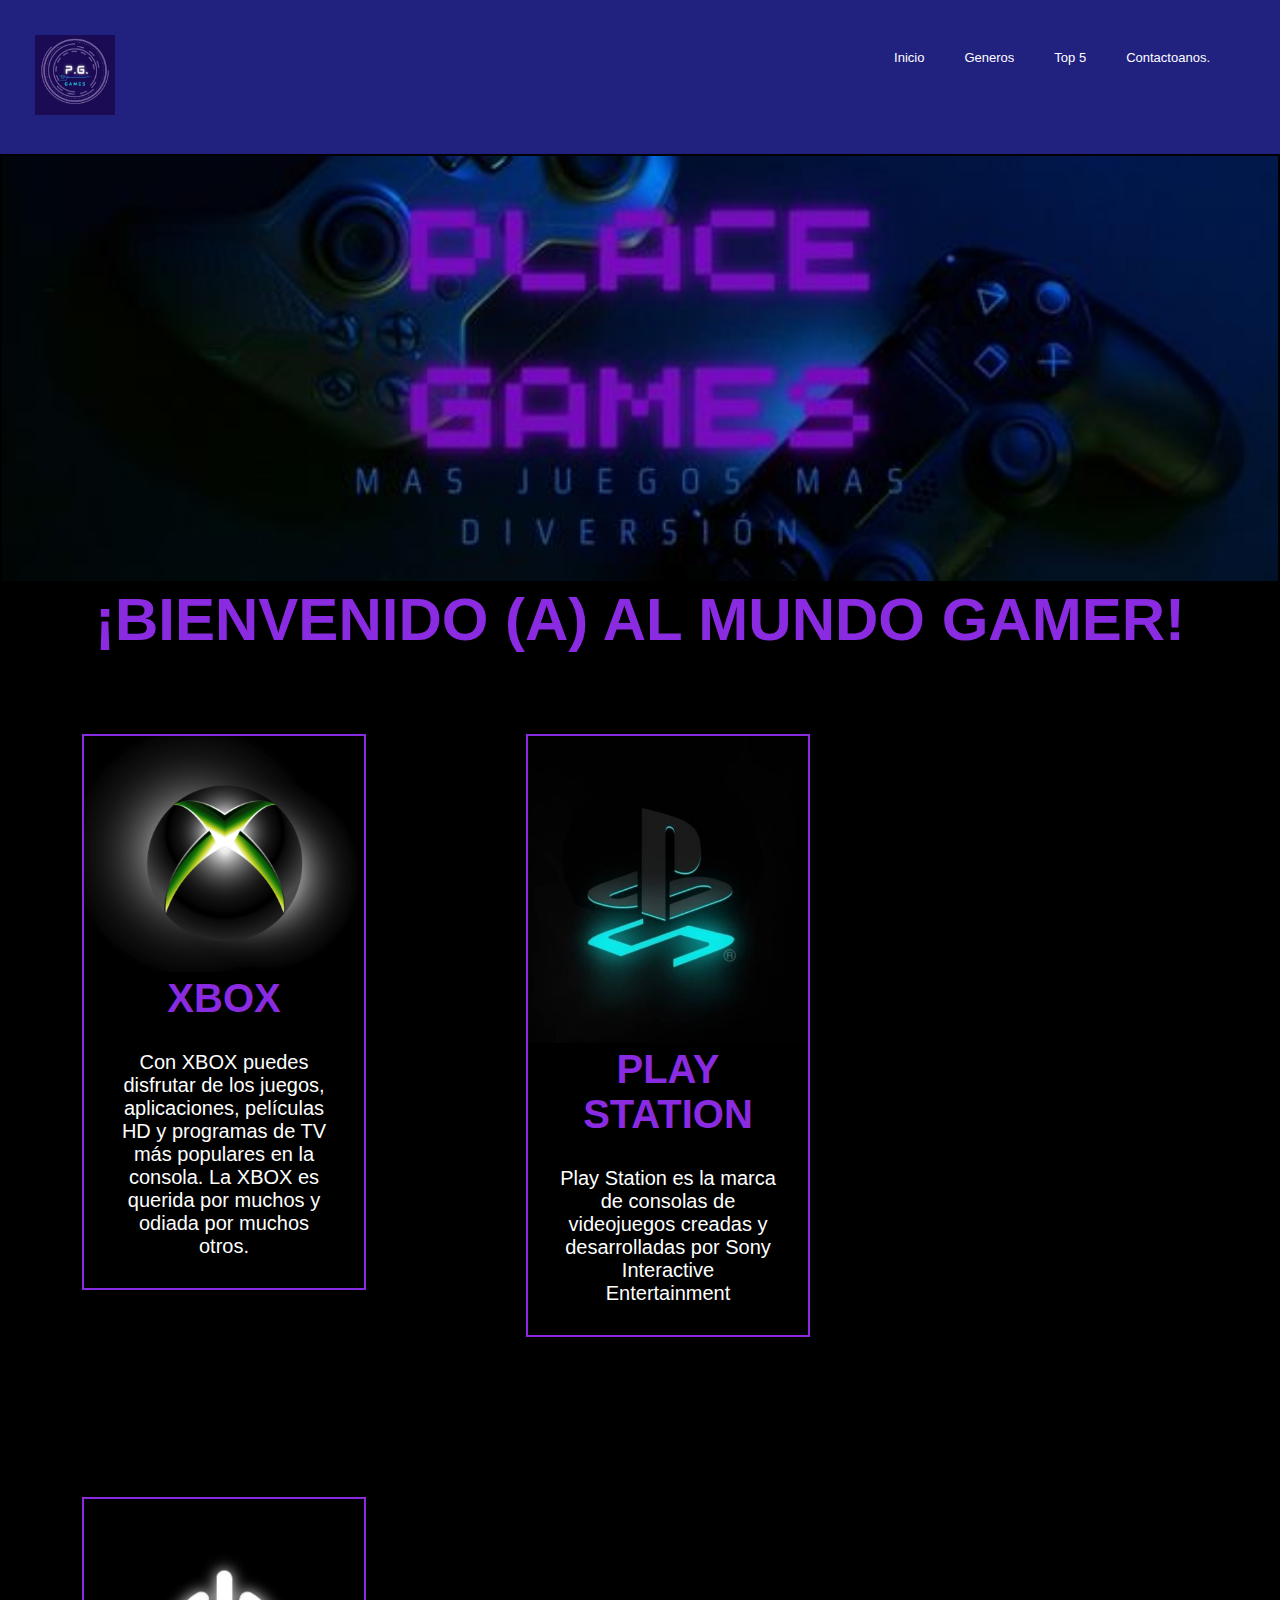
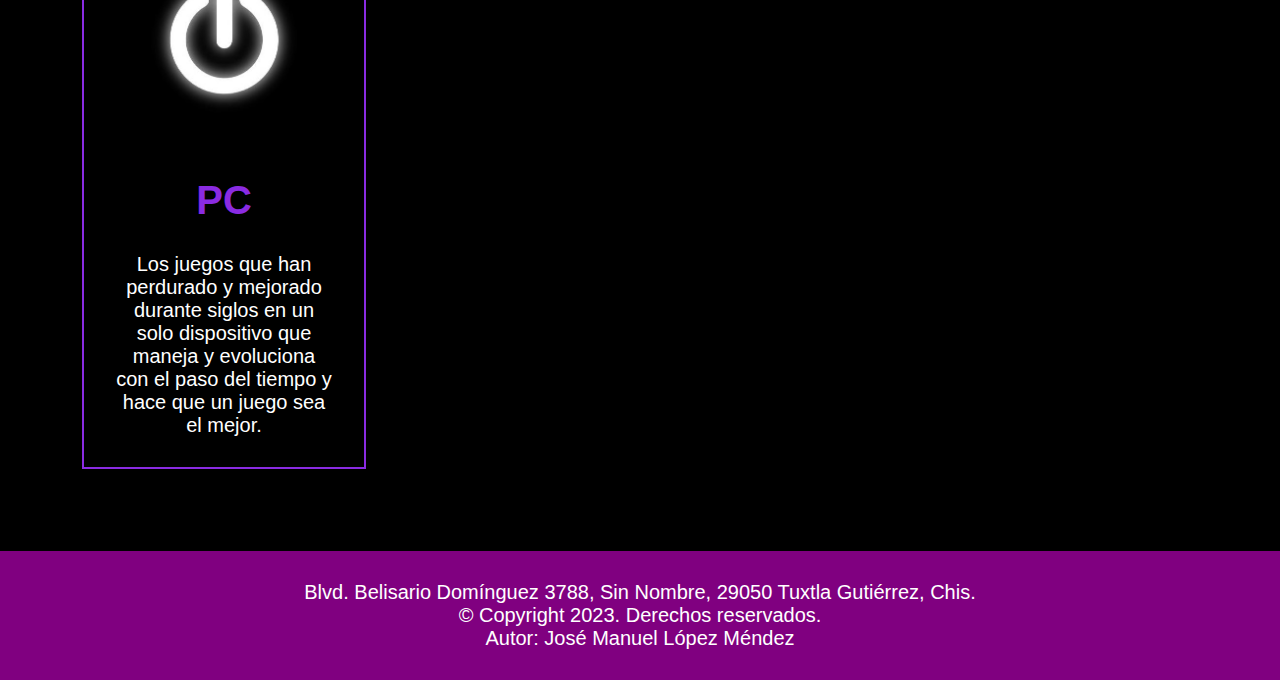
<file: Practica8/index.html>
<!DOCTYPE html>
<html lang="en">
<head>
    <meta charset="UTF-8">
    <meta name="viewport" content="width=device-width, initial-scale=1.0">
    <link rel="stylesheet" href="css/index.css">
    <link rel="icon" href="img/LOGO.jpg">
    <title>Game Place | Inicio</title>
</head>
<body>

    <div class="contenedor">
        <header class="superior">
            <div class="logo">
                <img src="img/LOGO.jpg" alt="" width="20%">
            </div>
            <nav class="menu">
                <ul class="opciones">
                    <li><a href="index.html">Inicio</a></li>
                    <li><a href="tipos.html">Generos</a></li>
                    <li><a href="mejores.html">Top 5</a></li>
                    <li><a href="contactanos.html">Contactoanos.</a></li>
                </ul>
            </nav>
        </header>        
    </div>

<section class="cuerpo">
    <div class="banner">
        <img src="img/BANNER.jpg" alt="" width="100%">
    </div>
    <div class="contenido">
        <h1>¡BIENVENIDO (A) AL MUNDO GAMER!</h1>
        <article class="caja">
            <img src="img/xbox.png" alt="" width="300px">
            <h3 class="subtitulo">
                XBOX
            </h3>
            <p>Con XBOX puedes disfrutar de los juegos, aplicaciones, películas HD y programas de TV más populares en la consola. La XBOX es querida por muchos y odiada por muchos otros.</p>            
        </article>
        <article class="caja">
            <img src="img/ps.jpg" alt="" width="300px">
            <h3 class="subtitulo">
                PLAY STATION
            </h3>
            <p>Play Station es la marca de consolas de videojuegos creadas y desarrolladas por Sony Interactive Entertainment</p>
            
        </article>
        <article class="caja">
            <img src="img/pc.jpg" alt="" width="300px">
            <h3 class="subtitulo">
                PC
            </h3>
            <p>Los juegos que han perdurado y mejorado durante siglos en un solo dispositivo que maneja y evoluciona con el paso del tiempo y hace que un juego sea el mejor.</p>
        </article>
    </div>
</section>

<footer class="piePagina">
    <p>Blvd. Belisario Domínguez 3788, Sin Nombre, 29050 Tuxtla Gutiérrez, Chis. <br>
        &copy; Copyright 2023. Derechos reservados. <br> Autor: José Manuel López Méndez</p>
</footer>

    
</body>
</html>
</file>
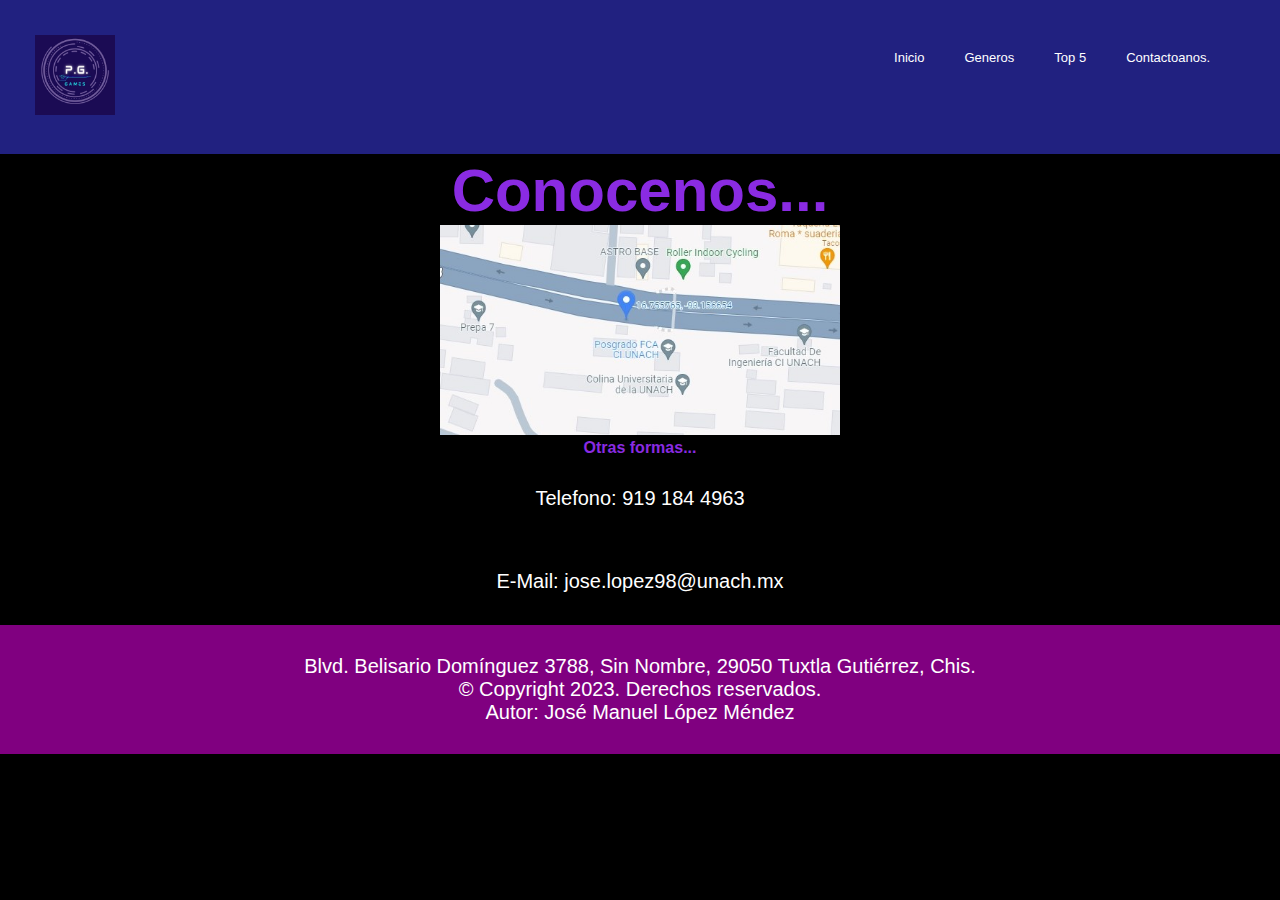
<file: Practica8/contactanos.html>
<!DOCTYPE html>
<html lang="en">
<head>
    <meta charset="UTF-8">
    <meta name="viewport" content="width=device-width, initial-scale=1.0">
    <link rel="stylesheet" href="css/contactanos.css">
    <link rel="icon" href="img/LOGO.jpg">
    <title>Contactanos | PLACE GAMES</title>
</head>
<body>
    <div class="contenedor">
        <header class="superior">
            <div class="logo">
                <img src="img/LOGO.jpg" alt="" width="20%">
            </div>
            <nav class="menu">
                <ul class="opciones">
                    <li><a href="index.html">Inicio</a></li>
                    <li><a href="tipos.html">Generos</a></li>
                    <li><a href="mejores.html">Top 5</a></li>
                    <li><a href="contactanos.html">Contactoanos.</a></li>
                </ul>
            </nav>
        </header>        
    </div>

<section class="cuerpo">
    <h1>Conocenos...</h1>
    <center><img src="img/ubicacion.jpg" alt="" width="400px" class="ubi"></center>
    <h3>Otras formas...</h3>
    <p>Telefono: 919 184 4963</p>
    <p>E-Mail: jose.lopez98@unach.mx</p>
</section>

<footer class="piePagina">
    <p>Blvd. Belisario Domínguez 3788, Sin Nombre, 29050 Tuxtla Gutiérrez, Chis. <br>
        &copy; Copyright 2023. Derechos reservados. <br> Autor: José Manuel López Méndez</p>
</footer>
    
</body>
</html>
</file>
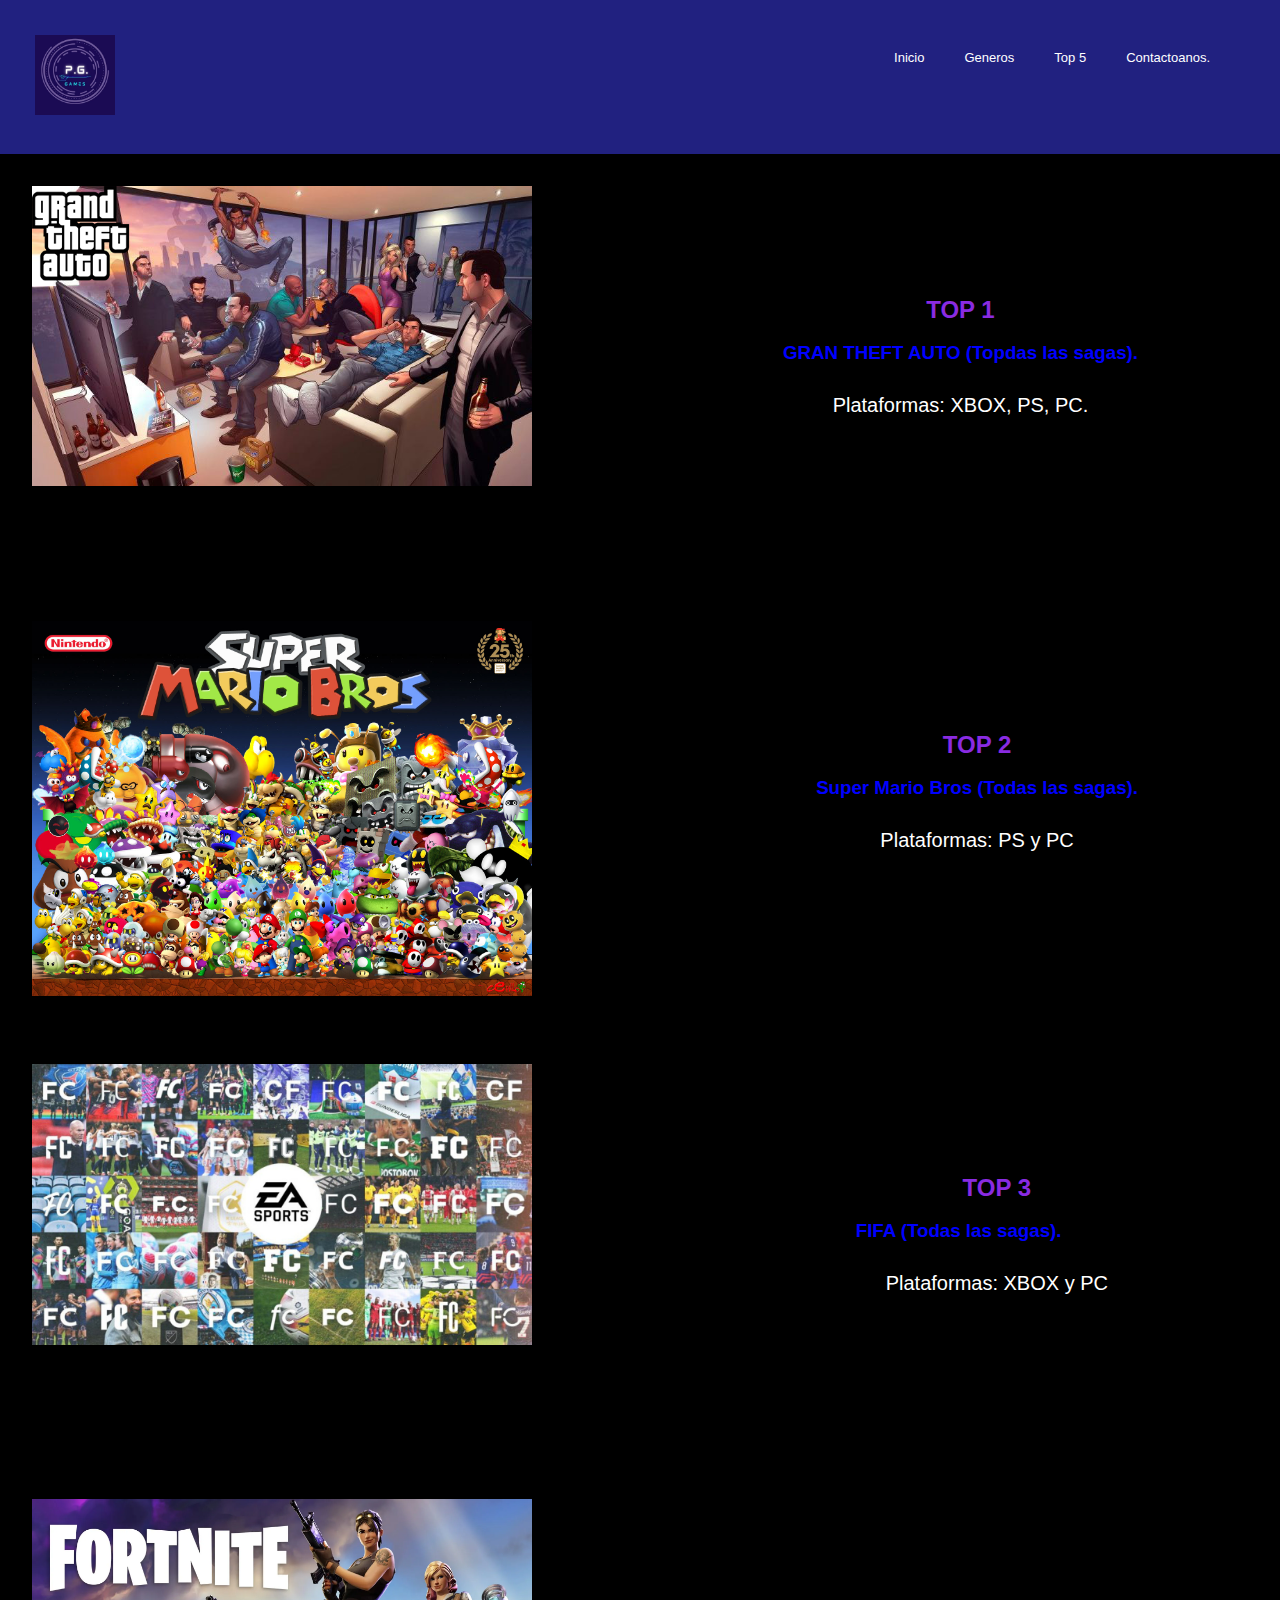
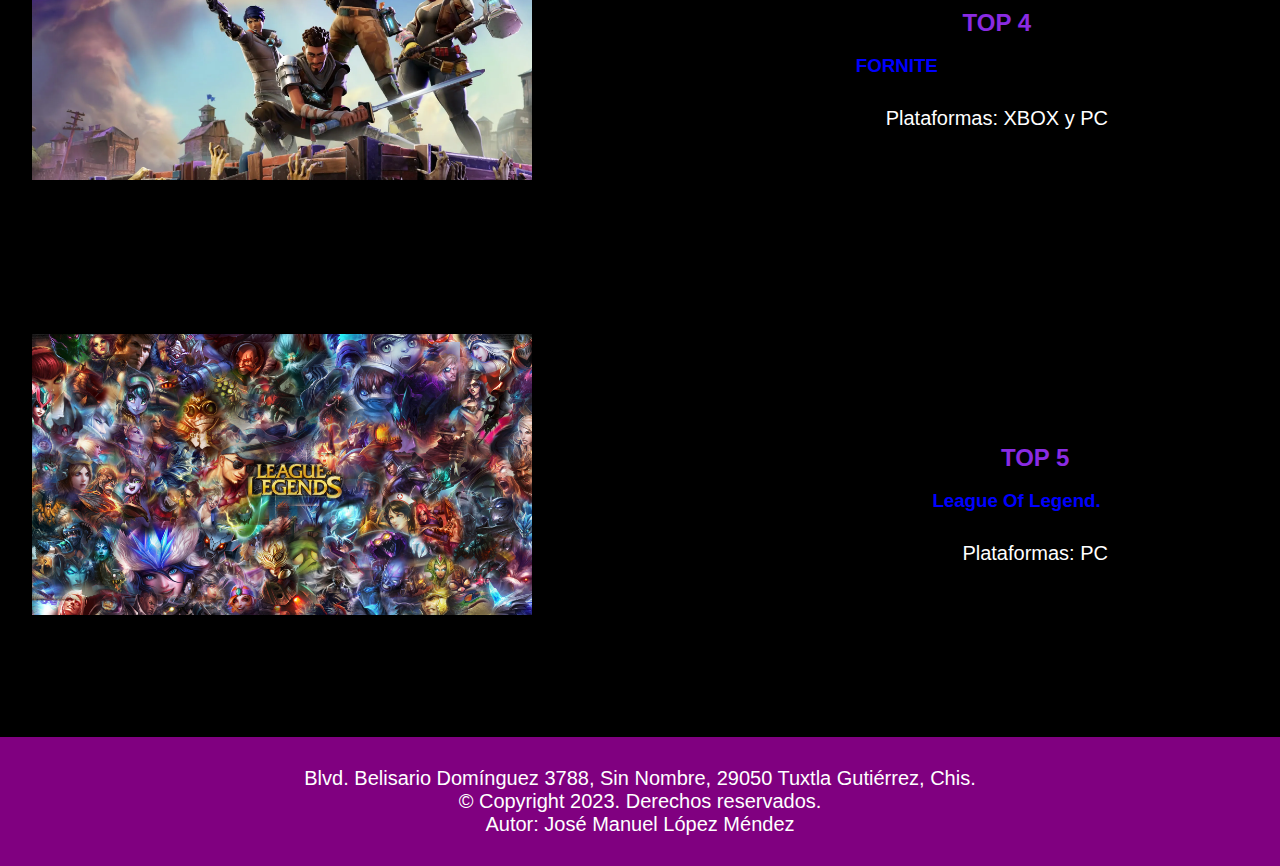
<file: Practica8/mejores.html>
<!DOCTYPE html>
<html lang="en">
<head>
    <meta charset="UTF-8">
    <meta name="viewport" content="width=device-width, initial-scale=1.0">
    <link rel="stylesheet" href="css/mejores.css">
    <link rel="icon" href="img/LOGO.jpg">
    <title>Top 5 mejores juegos | Game Place</title>
</head>
<body>
    
    <div class="contenedor">
        <header class="superior">
            <div class="logo">
                <img src="img/LOGO.jpg" alt="" width="20%">
            </div>
            <nav class="menu">
                <ul class="opciones">
                    <li><a href="index.html">Inicio</a></li>
                    <li><a href="tipos.html">Generos</a></li>
                    <li><a href="mejores.html">Top 5</a></li>
                    <li><a href="contactanos.html">Contactoanos.</a></li>
                </ul>
            </nav>
        </header>        
    </div>

<section class="cuerpo">
    <article class="imagen">
        <div class="img_inicial">
            <img src="img/gta.jpg" alt="" width="500px">
        </div>
    </article>
    <article class="info">
        <div class="texto">
            <h2>TOP 1</h2>
            <br>
            <h3>GRAN THEFT AUTO (Topdas las sagas).</h3>
            <P>Plataformas: XBOX, PS, PC.</P>
        </div>
    </article>
</section>

<section class="cuerpo">
    <article class="imagen">
        <div class="img_inicial">
            <img src="img/mariobros.jpg" alt="" width="500px">
        </div>
    </article>
    <article class="info">
        <div class="texto">
            <h2>TOP 2</h2>
            <br>
            <h3>Super Mario Bros (Todas las sagas).</h3>
            <P>Plataformas: PS y PC</P>
        </div>
    </article>
</section>

<section class="cuerpo">
    <article class="imagen">
        <div class="img_inicial">
            <img src="img/fifa.jpeg" alt="" width="500px">
        </div>
    </article>
    <article class="info">
        <div class="texto">
            <h2>TOP 3</h2>
            <br>
            <h3>FIFA (Todas las sagas).</h3>
            <P>Plataformas: XBOX y PC</P>
        </div>
    </article>
</section>

<section class="cuerpo">
    <article class="imagen">
        <div class="img_inicial">
            <img src="img/fortnite.webp" alt="" width="500px">
        </div>
    </article>
    <article class="info">
        <div class="texto">
            <h2>TOP 4</h2>
            <br>
            <h3>FORNITE</h3>
            <P>Plataformas: XBOX y PC</P>
        </div>
    </article>
</section>

<section class="cuerpo">
    <article class="imagen">
        <div class="img_inicial">
            <img src="img/lol.jpg" alt="" width="500px">
        </div>
    </article>
    <article class="info">
        <div class="texto">
            <h2>TOP 5</h2>
            <br>
            <h3>League Of Legend.</h3>
            <P>Plataformas: PC</P>
        </div>
    </article>
</section>

<footer class="piePagina">
    <p>Blvd. Belisario Domínguez 3788, Sin Nombre, 29050 Tuxtla Gutiérrez, Chis. <br>
        &copy; Copyright 2023. Derechos reservados. <br> Autor: José Manuel López Méndez</p>
</footer>

</body>
</html>
</file>
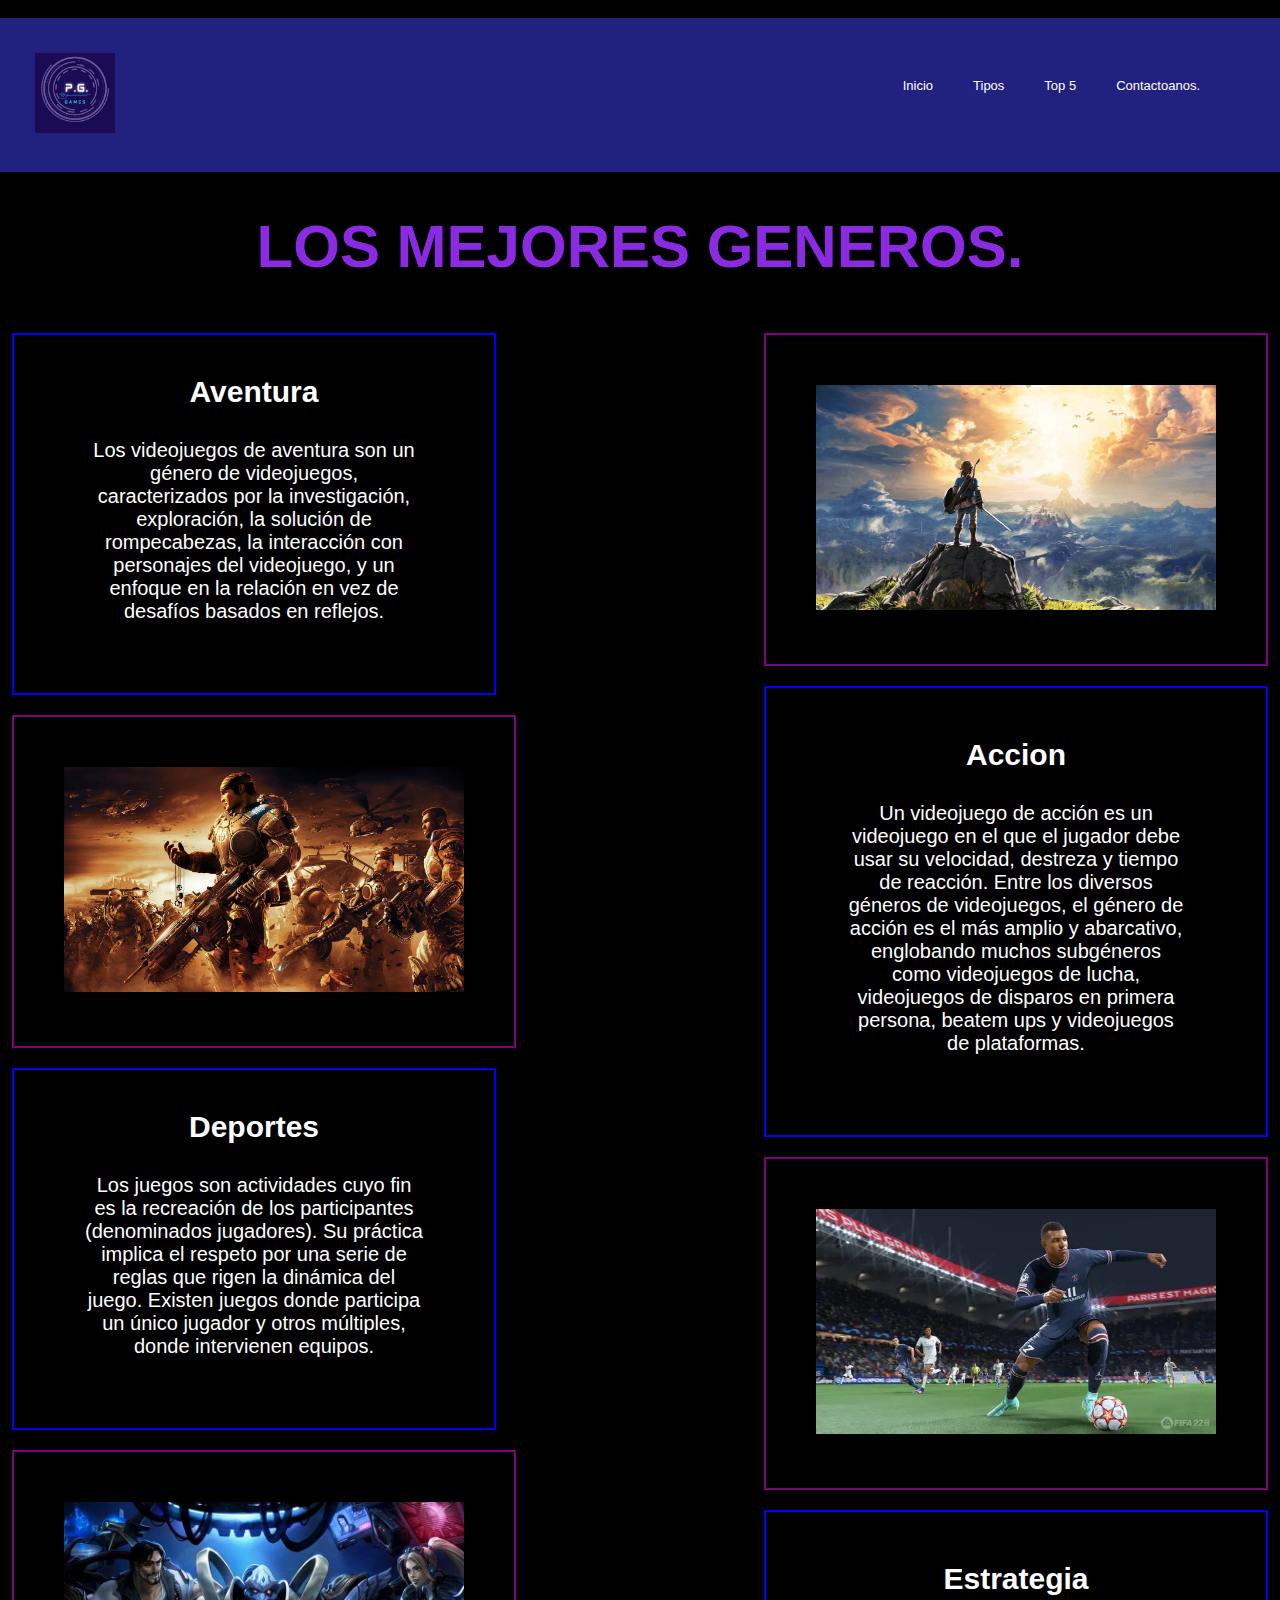
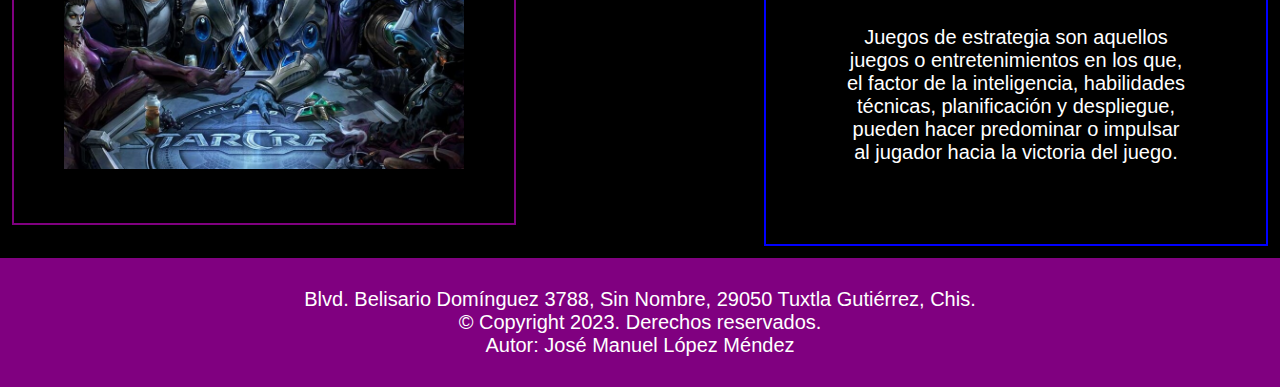
<file: Practica8/tipos.html>
<!DOCTYPE html>
<html lang="en">
<head>
    <meta charset="UTF-8">
    <meta name="viewport" content="width=device-width, initial-scale=1.0">ç
    <link rel="stylesheet" href="css/tipos.css">
    <link rel="icon" href="img/LOGO.jpg">
    <title>Tipos de juegos | Tipos de juegos.</title>
</head>
<body>
    <div class="contenedor">
        <header class="superior">
            <div class="logo">
                <img src="img/LOGO.jpg" alt="" width="20%">
            </div>
            <nav class="menu">
                <ul class="opciones">
                    <li><a href="index.html">Inicio</a></li>
                    <li><a href="tipos.html">Tipos</a></li>
                    <li><a href="mejores.html">Top 5</a></li>
                    <li><a href="contactanos.html">Contactoanos.</a></li>
                </ul>
            </nav>
        </header>        
    </div>
    <section class="titulo">
        <h1>LOS MEJORES GENEROS.</h1>
    </section>

<section class="cuerpo">
    <div class="aventura">
        <section class="imagen1">
            <img src="img/aventura.jpeg" alt="" width="100%">
        </section>
        <section class="info1">
            <h3>Aventura</h3>
            <p>Los videojuegos de aventura son un género de videojuegos, caracterizados por la investigación, exploración, la solución de rompecabezas, la interacción con personajes del videojuego, y un enfoque en la relación en vez de desafíos basados en reflejos. </p>
        </section>
    </div>
    <div class="accion">
        <section class="info2">
            <h3>Accion</h3>
            <p>Un videojuego de acción es un videojuego en el que el jugador debe usar su velocidad, destreza y tiempo de reacción. Entre los diversos géneros de videojuegos, el género de acción es el más amplio y abarcativo, englobando muchos subgéneros como videojuegos de lucha, videojuegos de disparos en primera persona, beatem ups y videojuegos de plataformas.</p>
        </section>
        <section class="imagen2">
            <img src="img/accion.jpeg" alt="" width="100%">
        </section>
        <div class="deporte">
            <section class="info1">
                <h3>Deportes</h3>
                <p>Los juegos son actividades cuyo fin es la recreación de los participantes (denominados jugadores). Su práctica implica el respeto por una serie de reglas que rigen la dinámica del juego. Existen juegos donde participa un único jugador y otros múltiples, donde intervienen equipos.</p>
            </section>
            <section class="imagen1">
                <img src="img/deportes.jpg" alt="" width="100%">
            </section>
        </div>
        <div class="estrategia">
            <section class="imagen2">
                <img src="img/estrategia.jpeg" alt="" width="100%">
            </section>
            <section class="info2">
                <h3>Estrategia</h3>
                <p>Juegos de estrategia son aquellos juegos o entretenimientos en los que, el factor de la inteligencia, habilidades técnicas, planificación y despliegue, pueden hacer predominar o impulsar al jugador hacia la victoria del juego.</p>
            </section>
        </div>
    </div>
</section>

<footer class="piePagina">
    <p>Blvd. Belisario Domínguez 3788, Sin Nombre, 29050 Tuxtla Gutiérrez, Chis. <br>
        &copy; Copyright 2023. Derechos reservados. <br> Autor: José Manuel López Méndez</p>
</footer>
    
</body>
</html>
</file>
<file: Practica8/css/index.css>
*{
    padding: 0;
    margin: 0;
}
body{
    background: black;
}
.contenedor{
width: 100%;
background-color: blue;
margin: auto;
}
.superior{
    background-color: rgb(33, 33, 128);
    overflow: hidden;
}
.logo{
    float: left;
    width: 400px;
    padding: 35px;
}

/*Estilos del menu*/
.menu{
    float: right;
    padding: 50px;
}
.opciones li{
    float: left;
    list-style: none;
    font-family:Arial, Helvetica, sans-serif ;
    font-size: 13px;
    
}
.opciones li a{
    color: white;
    padding: 20px;
    text-decoration: none;
}
.opciones li a:hover{
    color: purple;
    cursor: pointer;
}
.cuerpo{
    overflow: hidden;
    border: 2px solid;
}
.texto{
    font-family:Arial, Helvetica, sans-serif;
    float: right;
    padding: 60px;
}
.caja{
    float:left;
    margin: 80px;
    width: 280px;
    border: 2px solid blueviolet;
}
.caja img{
    width: 100%;
}
.subtitulo{
    color: blueviolet;
    text-align: center;
    font-family: 'Segoe UI', Tahoma, Geneva, Verdana, sans-serif;
    font-size: 40px;
}

h1{
text-align: center;
font-family: Verdana, Geneva, Tahoma, sans-serif;
font-size: 60px;
color: blueviolet;
}
p{
    text-align: center;
    padding: 30px;
    color: white;
    font-family: Arial, Helvetica, sans-serif;
    font-size: 20px;
}
.piePagina{
    background-color: purple;
    overflow: hidden;
    font-family: Arial, Helvetica, sans-serif;
    text-align: center;
}
.pie p{
    font-size: 13px;
}
</file>
<file: Practica8/css/contactanos.css>
*{
    padding: 0;
    margin: 0;
}
body{
    background: black;
}
.contenedor{
width: 100%;
background-color: blue;
margin: auto;
}
.superior{
    background-color: rgb(33, 33, 128);
    overflow: hidden;
}
.logo{
    float: left;
    width: 400px;
    padding: 35px;
}
.ubi img{
    padding: 70px;
}
h3{
    font-size: medium;
    font-family: Arial, Helvetica, sans-serif;
    color: blueviolet;
    text-align: center;
}
/*Estilos del menu*/
.menu{
    float: right;
    padding: 50px;
}
.opciones li{
    float: left;
    list-style: none;
    font-family:Arial, Helvetica, sans-serif ;
    font-size: 13px;
    
}
.opciones li a{
    color: white;
    padding: 20px;
    text-decoration: none;
}
.opciones li a:hover{
    color: purple;
    cursor: pointer;
}
.cuerpo{
    overflow: hidden;
    border: 2px solid;
}
.texto{
    font-family:Arial, Helvetica, sans-serif;
    float: right;
    padding: 60px;
}
.caja{
    float:left;
    margin: 80px;
    width: 280px;
    border: 2px solid blueviolet;
}
.caja img{
    width: 100%;
}
.subtitulo{
    color: blueviolet;
    text-align: center;
    font-family: 'Segoe UI', Tahoma, Geneva, Verdana, sans-serif;
    font-size: 40px;
}

h1{
text-align: center;
font-family: Verdana, Geneva, Tahoma, sans-serif;
font-size: 60px;
color: blueviolet;
}
p{
    text-align: center;
    padding: 30px;
    color: white;
    font-family: Arial, Helvetica, sans-serif;
    font-size: 20px;
}
.piePagina{
    background-color: purple;
    overflow: hidden;
    font-family: Arial, Helvetica, sans-serif;
    text-align: center;
}
.pie p{
    font-size: 13px;
}
</file>
<file: Practica8/css/mejores.css>
*{
    padding: 0;
    margin: 0;
}
body{
    background: black;
}
.contenedor{
width: 100%;
background-color: blue;
margin: auto;
}
.superior{
    background-color: rgb(33, 33, 128);
    overflow: hidden;
}
.logo{
    float: left;
    width: 400px;
    padding: 35px;
}
.num5{
    padding: 120px;
    margin: auto;
}
.img_inicial{
    padding: 20px;
    float: left;
}
.texto{
    font-family:Arial, Helvetica, sans-serif;
    float: right;
    padding: 60px;
}
.imagen{
    float: left;
    width: 300px;
    margin: 10px;
}
.info{
    float: right;
    width: 600px ;
    margin: 10px;
    padding: 70px;
}
/*Estilos del menu*/
.menu{
    float: right;
    padding: 50px;
}
.opciones li{
    float: left;
    list-style: none;
    font-family:Arial, Helvetica, sans-serif ;
    font-size: 13px;
    
}
.opciones li a{
    color: white;
    padding: 20px;
    text-decoration: none;
}
.opciones li a:hover{
    color: purple;
    cursor: pointer;
}
.cuerpo{
    overflow: hidden;
    border: 2px solid;
}
.texto{
    font-family:Arial, Helvetica, sans-serif;
    float: right;
    padding: 60px;
}

.subtitulo{
    color: blueviolet;
    text-align: center;
    font-family: 'Segoe UI', Tahoma, Geneva, Verdana, sans-serif;
    font-size: 40px;
}

h1{
text-align: center;
font-family: Verdana, Geneva, Tahoma, sans-serif;
font-size: 60px;
color: blueviolet;
}
p{
    text-align: center;
    padding: 30px;
    color: white;
    font-family: Arial, Helvetica, sans-serif;
    font-size: 20px;
}
.piePagina{

    background-color: purple;
    overflow: hidden;
    font-family: Arial, Helvetica, sans-serif;
    text-align: center;
}
.pie p{
    font-size: 13px;
}
h3{
    color: blue;
}
h2{
    color: blueviolet;
    text-align: center;
}
</file>
<file: Practica8/css/tipos.css>
*{
    padding: 0;
    margin: 0;
}
body{
    background: black;
}
.contenedor{
width: 100%;
background-color: blue;
margin: auto;
}
.superior{
    background-color: rgb(33, 33, 128);
    overflow: hidden;
}
.logo{
    float: left;
    width: 400px;
    padding: 35px;
}

/*Estilos del menu*/
.menu{
    float: right;
    padding: 60px;
    overflow: hidden;
}
.opciones li{
    float: left;
    list-style: none;
    font-family:Arial, Helvetica, sans-serif ;
    font-size: 13px;
    
}
.opciones li a{
    color: white;
    padding: 20px;
    text-decoration: none;
}
.opciones li a:hover{
    color: purple;
    cursor: pointer;
}
.cuerpo{
    overflow: hidden;
    border: 2px solid;
}
.texto{
    font-family:Arial, Helvetica, sans-serif;
    float: right;
    padding: 60px;
}
.titulo{
    background-image: url(https://www.hd-tecnologia.com/imagenes/articulos/2022/04/Top-10-de-los-mejores-juegos-de-aventura.jpg);
    padding: 40px;
}
.imagen1{
    float: right;
    width: 400px ;
    margin: 10px;
    padding: 50px;
    border: 2px solid purple;
}
.info1{
    float: left;
    width: 400px;
    margin: 10px;
    padding: 40px;
    border: 2px solid blue;
}
.imagen2{
    float: left;
    width: 400px;
    margin: 10px;
    padding: 50px;
    border: 2px solid purple;
}
.info2{
    float: right;
    width: 400px ;
    margin: 10px;
    padding: 50px;
    border: 2px solid blue
    
}

.subtitulo{
    color: blueviolet;
    text-align: center;
    font-family: 'Segoe UI', Tahoma, Geneva, Verdana, sans-serif;
    font-size: 40px;
}

h1{
text-align: center;
font-family: Verdana, Geneva, Tahoma, sans-serif;
font-size: 60px;
color: blueviolet;
}
p{
    text-align: center;
    padding: 30px;
    color: white;
    font-family: Arial, Helvetica, sans-serif;
    font-size: 20px;
}
.piePagina{
    background-color: purple;
    overflow: hidden;
    font-family: Arial, Helvetica, sans-serif;
    text-align: center;
}
.pie p{
    font-size: 13px;
    text-align: center;
}
h3{
    color: white;
    text-align: center;
    font-family: Arial, Helvetica, sans-serif;
    font-size: 30px;
}
</file>
